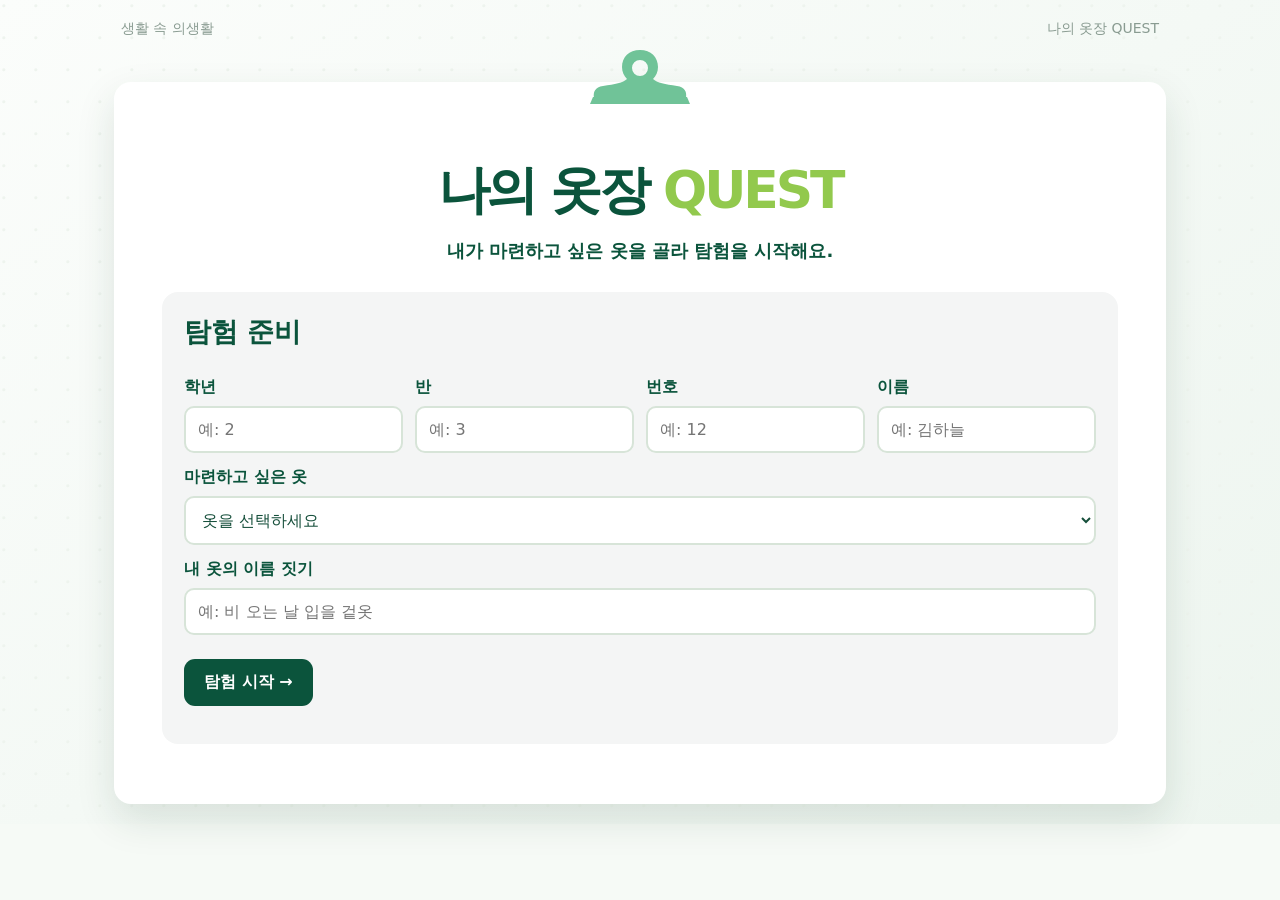
<file: index.html>
<!doctype html>
<html lang="ko"><head><meta charset="utf-8"><meta name="viewport" content="width=device-width,initial-scale=1"><meta name="theme-color" content="#0b543c"><title>나의 옷장 QUEST</title><link rel="stylesheet" href="./styles.css"></head>
<body><div class="shell"><header class="top"><span>생활 속 의생활</span><span>나의 옷장 QUEST</span></header><main class="paper"><div class="clip" aria-hidden="true"><svg viewBox="0 0 110 57" xmlns="http://www.w3.org/2000/svg"><path fill="#70c398" d="M55 2c-11 0-18 7-18 17 0 5 2 9 5 12-4 4-12 5-24 7-8 1-10 6-9 12h92c1-6-1-11-9-12-12-2-20-3-24-7 3-3 5-7 5-12C73 9 66 2 55 2Zm0 10a8 8 0 1 1 0 16 8 8 0 0 1 0-16Z" fill-rule="evenodd"/><path fill="#70c398" d="M8 49h94l3 7H5z"/></svg></div><div id="app"></div></main></div><script>window.CLOTHING_STATIC_MODE=true</script><script>window.CLOTHING_SHEET_WEB_APP_URL="https://script.google.com/macros/s/AKfycbwA-2H5w1WnuD4Ho_V6tOckyY2mrCzLvOJ619CJQ6m0iaU8JWdW9U8hDxIjULTWdqG3Zw/exec";</script><script type="module" src="./app.js"></script></body></html>
</file>
<file: styles.css>
:root{font-family:'Apple SD Gothic Neo','Malgun Gothic',system-ui,sans-serif;color:#0b543c;background:#f6faf6}*{box-sizing:border-box}body{margin:0;background:radial-gradient(circle at 12% 18%,#eef4ee 1px,transparent 2px),linear-gradient(145deg,#fbfdfb,#edf5ef);background-size:32px 32px,auto}.shell{max-width:1100px;margin:auto;padding:20px 24px}.top{display:flex;justify-content:space-between;color:#899b91;padding:0 7px 44px;font-size:14px}.paper{position:relative;background:#fff;min-height:700px;padding:66px 48px 44px;border-radius:17px;box-shadow:0 16px 38px #173e2820}.clip{position:absolute;width:110px;height:57px;left:50%;top:-34px;transform:translateX(-50%)}.clip svg{width:100%;height:100%}h1{font-weight:900;font-size:clamp(32px,4.8vw,52px);letter-spacing:-.06em;margin:8px 0}h2{font-size:27px;margin:0 0 13px}h3{margin:0 0 9px}p{line-height:1.65}.lime{color:#92c94d}.hero{text-align:center;margin-bottom:26px}.hero p{font-size:18px;font-weight:700;margin:10px 0}.tag{display:inline-block;background:#eef6e4;border-radius:999px;padding:7px 16px;font-weight:800}.card,.mission{background:#f4f5f5;border-radius:16px;padding:22px;margin:16px 0}.mission{border-left:7px solid #91c949}.mission h3{font-size:20px}.mission .number{display:inline-grid;place-items:center;width:41px;height:41px;background:#91c949;color:#fff;border-radius:10px;margin-right:8px}.questions{margin:10px 0 13px;padding-left:24px;line-height:1.6;color:#315e49}.questions li{margin:4px 0}input,select,textarea{width:100%;border:2px solid #d7e4d8;border-radius:10px;background:#fff;color:#164f3b;font:inherit;padding:12px}textarea{min-height:105px;resize:vertical}input:focus,select:focus,textarea:focus,button:focus-visible{outline:3px solid #a5d461}label{font-weight:800;display:block;margin:14px 0 8px}.small{font-size:14px;color:#587363}.hint{background:#fff6ce;border-radius:12px;padding:12px 17px}.actions{display:flex;flex-wrap:wrap;gap:10px;margin-top:24px}.primary,.secondary{border:0;border-radius:11px;padding:13px 20px;font:inherit;font-weight:900;cursor:pointer}.primary{background:#0b543c;color:white}.secondary{background:#e5f1d9;color:#0b543c}button:disabled{opacity:.5;cursor:not-allowed}.error{color:#a93829;font-weight:800}.feedback{white-space:pre-wrap;line-height:1.8;background:#fff6d7;border-radius:12px;padding:18px}.board{position:relative;min-height:470px;background:#f6faf2;border:3px solid #e1eed5;border-radius:26px;margin:25px 0;overflow:hidden}.route{position:absolute;inset:0;width:100%;height:100%;pointer-events:none}.spaces{position:absolute;inset:0}.space{position:absolute;transform:translate(-50%,-50%);border:4px solid #8fc747;background:#fff;color:#0b543c;border-radius:22px;width:25%;min-height:130px;padding:12px 8px;box-shadow:0 6px 0 #d1e5bb;cursor:pointer;text-align:center}.space:nth-child(n+4){border-color:#0b6144}.space.done{background:#e6f4d8}.space.current{background:#fff3c7;border-color:#edbd3c;box-shadow:0 0 0 5px #f9e4a4}.space:disabled{opacity:.5;cursor:not-allowed}.space .stepno{display:block;font-weight:900;font-size:14px}.space strong{display:block;font-size:clamp(15px,2vw,21px)}.space .piece{display:block;font-size:36px;line-height:1.1}.space .mark{font-size:12px;font-weight:800}.board-note{text-align:center;font-weight:800}.student-grid{display:grid;grid-template-columns:repeat(4,minmax(0,1fr));gap:12px}.career-grid{display:grid;grid-template-columns:1fr 1fr;gap:12px}.mini{background:#eef6e7;border:2px solid #d3e9bc;border-radius:17px;padding:20px;margin:16px 0 24px}.mini h2{font-size:23px}.choice-row,.month-grid{display:flex;flex-wrap:wrap;gap:9px}.choice{border:2px solid #9bc96a;background:white;color:#0b543c;border-radius:12px;padding:10px 14px;font:inherit;font-weight:800;cursor:pointer}.choice.selected{background:#0b543c;color:white;border-color:#0b543c}.month-grid{display:grid;grid-template-columns:repeat(6,1fr)}.price-grid{display:grid;grid-template-columns:repeat(2,1fr);gap:10px}.result{margin-top:14px;background:#fff5cf;border-radius:10px;padding:13px;font-weight:800}.check-list{display:flex;gap:16px;flex-wrap:wrap}.check-list label{display:flex;align-items:center;gap:6px}.check-list input{width:auto}.evidence{margin:24px 0}.evidence-list{display:grid;grid-template-columns:repeat(3,1fr);gap:10px}.evidence-card{background:#f4f5f4;border:2px dashed #cbdacc;border-radius:13px;padding:13px;min-height:92px;opacity:.65}.evidence-card.collected{background:#fff4ce;border:2px solid #e8ca67;opacity:1}.evidence-card span{font-size:20px;margin-right:7px}.evidence-card strong{display:inline}.evidence-card small{display:block;margin-top:5px}.report{display:none}@media(max-width:700px){.shell{padding:16px 10px}.paper{padding:60px 18px 25px}.top{font-size:12px}.board{height:auto;min-height:0;padding:25px 18px}.route{display:none}.spaces{position:relative;display:flex;flex-direction:column;gap:22px;align-items:center}.spaces:before{content:'';position:absolute;top:30px;bottom:30px;left:50%;border-left:8px dashed #add17a}.space{position:relative!important;left:auto!important;top:auto!important;transform:none;width:min(100%,280px);min-height:100px}.student-grid{grid-template-columns:repeat(2,minmax(0,1fr))}.month-grid{grid-template-columns:repeat(4,1fr)}.price-grid,.evidence-list{grid-template-columns:repeat(2,1fr)}.career-grid{grid-template-columns:1fr}}@media print{body{background:#fff;color:#111}.shell{padding:0;max-width:none}.top,.clip,footer,.screen{display:none!important}.paper{padding:0;box-shadow:none;min-height:0}.report{display:block!important}.report section{break-inside:avoid;border:1px solid #bbb;padding:13px;margin:13px 0}.report h1{font-size:26px}.report h2{font-size:18px}.report p{white-space:pre-wrap;margin:5px 0 12px}}
\n.garment-art{display:inline-block;width:54px;height:54px;vertical-align:middle;filter:drop-shadow(0 2px 1px #345b4933)}.hero .garment-art{width:36px;height:36px}.space.current .garment-art{animation:quest-bounce 1.8s ease-in-out infinite}@keyframes quest-bounce{50%{transform:translateY(-5px) rotate(-3deg)}}@media(prefers-reduced-motion:reduce){.space.current .garment-art{animation:none}}\n
.evidence-card{padding:0;overflow:hidden;min-height:205px;border-style:solid;background:#f4f5f4}.evidence-card.collected{background:#fffdf4}.evidence-picture{height:110px;display:grid;place-items:center;background:#e5efe4}.evidence-card:nth-child(2) .evidence-picture{background:#f9efd1}.evidence-card:nth-child(3) .evidence-picture{background:#e2f2fa}.evidence-card:nth-child(4) .evidence-picture{background:#f1e9f8}.evidence-card:nth-child(5) .evidence-picture{background:#e1f4ef}.evidence-card:nth-child(6) .evidence-picture{background:#fbeddc}.evidence-card:not(.collected) .evidence-picture{filter:grayscale(1);opacity:.6}.evidence-art{width:118px;height:90px}.evidence-caption{padding:12px 15px 15px;display:flex;flex-direction:column;gap:4px}.evidence-caption strong{font-size:17px}.evidence-status{font-size:12px;font-weight:800;color:#478a5d}.evidence-caption small{line-height:1.4;color:#4b6754;font-size:13px}
@media print{.report .evidence{break-inside:avoid}.report .evidence-list{grid-template-columns:repeat(3,1fr)}.report .evidence-card{break-inside:avoid;print-color-adjust:exact;-webkit-print-color-adjust:exact}.report .evidence-picture{print-color-adjust:exact;-webkit-print-color-adjust:exact}}

.sheet-form{margin:0}.sheet-form button{height:100%}.actions>.small{flex-basis:100%;margin:2px 0;color:#557363}
</file>
